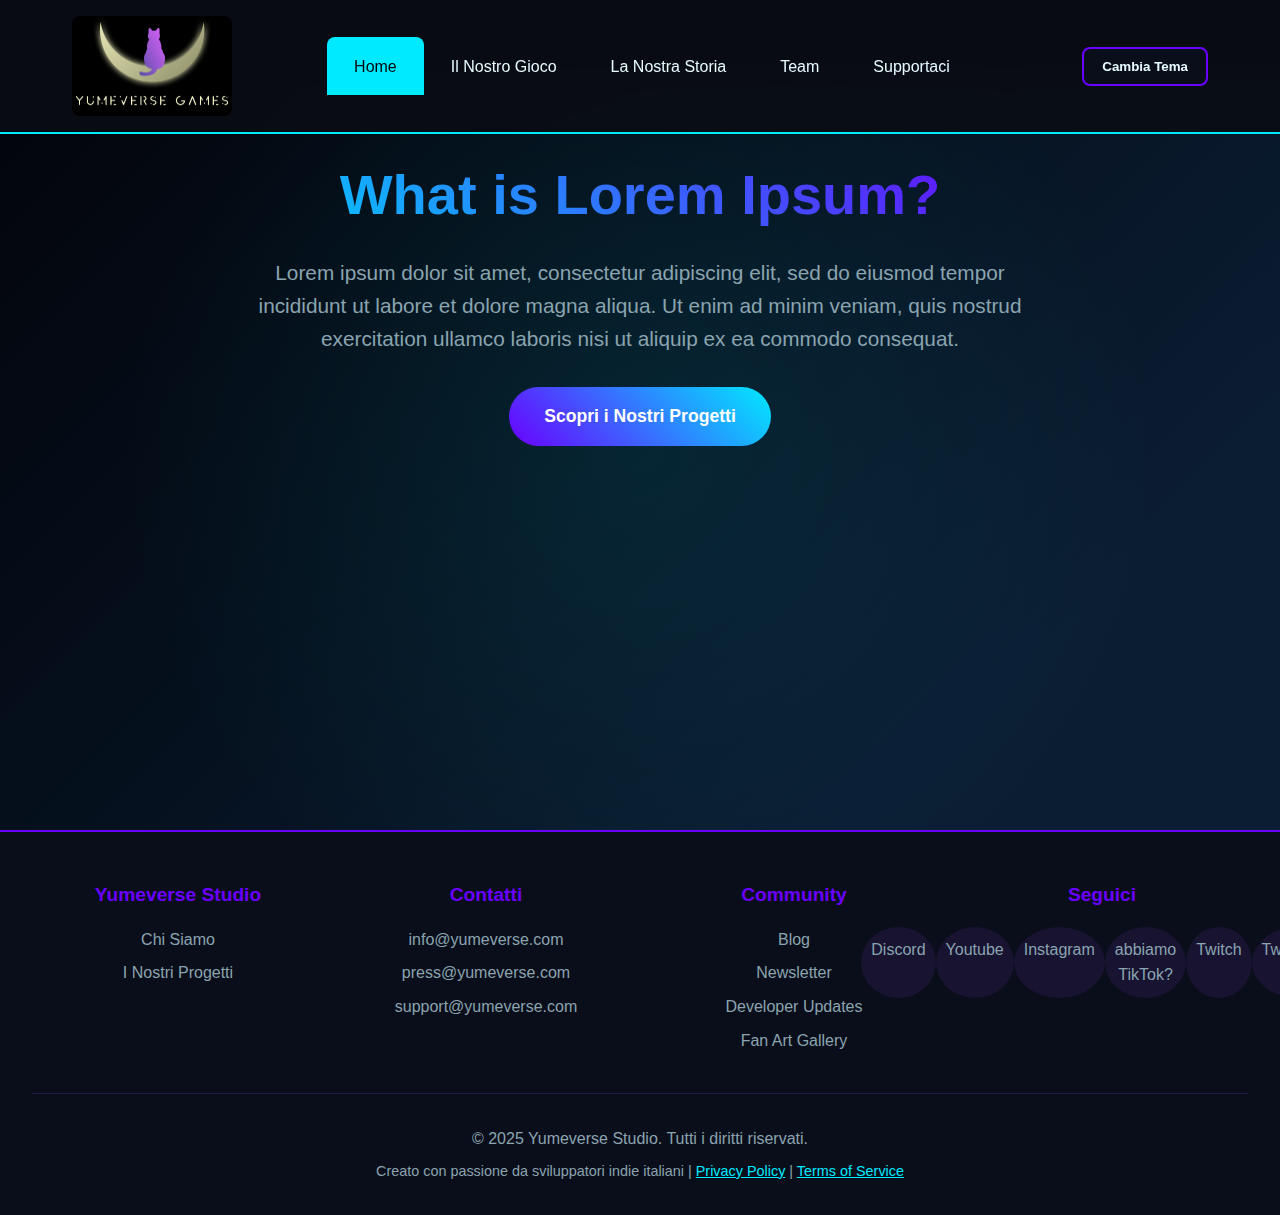
<file: index.html>
<!DOCTYPE html>
<html lang="it">
<style>
.theme-menu {
    position: relative;
    margin-left: 20px;
}

.theme-toggle {
    cursor: pointer;
    padding: 10px 18px;
    background: var(--light-bg);
    border: 2px solid var(--primary-purple);
    border-radius: 8px;
    color: var(--text-white);
    font-weight: bold;
    transition: 0.3s ease;
}

.theme-toggle:hover {
    background: var(--primary-purple);
    color: var(--dark-bg);
}

.theme-dropdown {
    list-style: none;
    position: absolute;
    top: 48px;
    right: 0;
    background: var(--light-bg);
    border: 2px solid var(--primary-purple);
    border-radius: 8px;
    padding: 8px 0;
    display: none;
    width: 180px;
    z-index: 9999;
}

.theme-dropdown.active {
    display: block;
}

.theme-dropdown li {
    padding: 10px 15px;
    cursor: pointer;
    color: var(--text-white);
    transition: 0.3s ease;
}

.theme-dropdown li:hover {
    background: var(--primary-purple);
    color: var(--dark-bg);
}
</style>
<head>
    <meta charset="UTF-8">
    <meta name="viewport" content="width=device-width, initial-scale=1.0">
    <title>Yumeverse - Indie Game Studio</title>
      <!-- Yume CSS -->
	<link id="theme-style" rel="stylesheet" href="Yume1.css">
</head>
<body>
    <div class="scroll-indicator"></div>
    
    <!-- Header -->
    <header>
        <nav>
            <div class="logo">
                <img src="Logo.bmp" alt="Yumeverse Logo" onerror="this.style.display='none'">
                <!--Yumeverse-->
            </div>
            <ul class="nav-links">
                <li><a href="#home" class="tab-link active" data-tab="home">Home</a></li>
                <li><a href="#game" class="tab-link" data-tab="game">Il Nostro Gioco</a></li>
                <li><a href="#story" class="tab-link" data-tab="story">La Nostra Storia</a></li>
                <li><a href="#team" class="tab-link" data-tab="team">Team</a></li>
                <li><a href="#support" class="tab-link" data-tab="support">Supportaci</a></li>
            </ul>
			  
			<div class="theme-menu">
				<button class="theme-toggle">Cambia Tema</button>
				<ul class="theme-dropdown">
					<li data-theme="yume">Old</li>
					<li data-theme="yume1">Neon Freddo</li>
					<li data-theme="yume2">Neon Caldo</li>
					<li data-theme="yume3">Distopico</li>
					<li data-theme="yume4">Futuristico</li>
				</ul>
			</div>
            <button class="mobile-menu-toggle" id="mobile-toggle">
                ☰
            </button>
        </nav>
        <div class="mobile-menu" id="mobile-menu">
            <ul>
                <li><a href="#home">Home</a></li>
                <li><a href="#game">Il Nostro Gioco</a></li>
                <li><a href="#story">La Nostra Storia</a></li>
                <li><a href="#team">Team</a></li>
                <li><a href="#support">Supportaci</a></li>
            </ul>
        </div>
    </header>

    <!-- Main Content -->
    <main class="main-content">
        <!-- Home Tab -->
        <div id="home" class="tab-content active">
            <section class="hero">
                <div class="hero-content">
                    <h1>What is Lorem Ipsum?</h1>
                    <p>Lorem ipsum dolor sit amet, consectetur adipiscing elit, sed do eiusmod tempor incididunt ut labore et dolore magna aliqua. Ut enim ad minim veniam, quis nostrud exercitation ullamco laboris nisi ut aliquip ex ea commodo consequat.</p>
                    <a href="#Game" class="cta-button tab-link" data-tab="game">Scopri i Nostri Progetti</a>
                </div>
            </section>
        </div>

        <!-- Game Tab -->
        <div id="game" class="tab-content">
            <section class="section">
                <h2>I nostri giochi</h2>
                <p>Lorem ipsum dolor sit amet, consectetur adipiscing elit, sed do eiusmod tempor incididunt ut labore et dolore magna aliqua. Ut enim ad minim veniam, quis nostrud exercitation ullamco laboris nisi ut aliquip ex ea commodo consequat.</p>
                
                <div class="game-card">
                    <h3>Progetto Yumeverse</h3>
                    <div class="status">In Sviluppo</div>
                    <p>Un'avventura Narrativa in un ambientazione Cyberpunk sviluppato insieme alla community di Twitch,Lorem ipsum dolor sit amet, consectetur adipiscing elit, sed do eiusmod tempor incididunt ut labore et dolore magna aliqua.   </p>
                    <br>
                    <p><strong>Genere:</strong>Narrativo / Horror</p>
                    <p><strong>Piattaforme:</strong> PC, Console?</p>
                    <p><strong>Rilascio Previsto:</strong> 202X</p>
                </div>

                <div class="newsletter">
                    <h3>Resta Aggiornato sul Progetto</h3>
                    <p>Iscriviti per ricevere aggiornamenti esclusivi sullo sviluppo di Progetto Dreams.</p>
                    
                    <form class="newsletter-form" name="newsletter" method="POST" data-netlify="true">
                        <input type="email" name="email" placeholder="La tua email" required>
                        <button type="submit">Iscriviti</button>
                    </form>
                </div>
            </section>
        </div>

        <!-- Story Tab -->
        <div id="story" class="tab-content">
            <section class="section">
                <h2>La Nostra Storia</h2>
                <p>Yumeverse nasce dalla passione condivisa per il mondo dei videogiochi e dalla volontà di creare esperienze uniche. Il nostro team di sviluppatori indie si dedica a ogni progetto con dedizione e creatività, puntando sempre alla qualità piuttosto che alla quantità.</p>
                
                <p>Crediamo fermamente che i migliori giochi nascano da team piccoli ma affiatati, dove ogni membro può esprimere la propria creatività e contribuire alla visione comune. Il nostro obiettivo è diventare un punto di riferimento nel panorama indie italiano e internazionale.</p>

                <div style="max-width: 800px; margin: 3rem auto; padding: 2rem; background: var(--light-bg); border-radius: 15px; border: 1px solid var(--primary-purple);">
                    <h3 style="color: var(--secondary-yellow); margin-bottom: 1rem;">La Nostra Missione</h3>
                    <p style="text-align: left; color: var(--text-gray);">Creare esperienze di gioco che non solo intrattengano, ma che lascino un segno duraturo nei giocatori. Ogni nostro titolo è pensato per esplorare temi profondi attraverso meccaniche innovative e storytelling coinvolgente.</p>
                </div>

                <div style="max-width: 800px; margin: 3rem auto; padding: 2rem; background: var(--light-bg); border-radius: 15px; border: 1px solid var(--primary-purple);">
                    <h3 style="color: var(--secondary-yellow); margin-bottom: 1rem;">I Nostri Valori</h3>
                    <ul style="text-align: left; color: var(--text-gray); list-style: none; padding-left: 0;">
                        <li style="margin-bottom: 0.8rem;"> <strong>Collaborazione:</strong> Ogni voce del team conta nella creazione</li>
                        <li style="margin-bottom: 0.8rem;"> <strong>Innovazione:</strong> Cerchiamo sempre nuove meccaniche e approcci narrativi</li>
                        <li style="margin-bottom: 0.8rem;"> <strong>Comunità:</strong> I giocatori sono al centro di tutto quello che facciamo,e possono interagire direttamente con noi grazie a twitch e discord</li>
                    </ul>
                </div>
            </section>
        </div>

        <!-- Team Tab -->
        <div id="team" class="tab-content">
            <section class="section">
                <h2>Il Nostro Team</h2>
                <p>Un gruppo di 15 appassionati sviluppatori uniti dalla stessa visione: creare giochi che lascino il segno.</p>
                
                <!-- Team Filters -->
                <div class="team-filters">
                    <button class="filter-btn active" data-filter="all">Tutti</button>
                    <button class="filter-btn" data-filter="artist">Artists</button>
                    <button class="filter-btn" data-filter="audio">Audio</button>
					<button class="filter-btn" data-filter="developer">Developers</button>
                    <button class="filter-btn" data-filter="designer">Game Designers</button>
                    <button class="filter-btn" data-filter="management">Management</button>
                </div>
                
                <div class="team-grid">
                    <!-- Artists -->
                    <div class="team-member" data-category="artist">
                        <div class="role-badge">Artist</div>
                        <h4>Art Director</h4>
                        <p>Direzione artistica e supervisione del team grafico</p>
                    </div>
                    <div class="team-member" data-category="artist">
                        <div class="role-badge">Artist</div>
                        <h4>2D Artist</h4>
                        <p>Creazione sprite, texture e asset 2D</p>
                    </div>
                    <div class="team-member" data-category="artist">
                        <div class="role-badge">Artist</div>
                        <h4>3D Artist</h4>
                        <p>Modellazione 3D e creazione asset tridimensionali</p>
                    </div>
                    <div class="team-member" data-category="artist">
                        <div class="role-badge">Artist</div>
                        <h4>Animator</h4>
                        <p>Animazioni personaggi e effetti visuali</p>
                    </div>
                    
                    <!-- Audio -->
                    <div class="team-member" data-category="audio">
                        <div class="role-badge">Audio</div>
                        <h4>Sound Designer</h4>
                        <p>Creazione effetti sonori e atmosfere audio</p>
                    </div>
                    <div class="team-member" data-category="audio">
                        <div class="role-badge">Audio</div>
                        <h4>Music Composer</h4>
                        <p>Composizione colonna sonora e musiche originali</p>
                    </div>
					<!-- Developers -->
                    <div class="team-member" data-category="developer">
                        <div class="role-badge">Developer</div>
                        <h4>Lead Programmer</h4>
                        <p>Architetto del codice e responsabile dello sviluppo tecnico principale</p>
                    </div>
                    <div class="team-member" data-category="developer">
                        <div class="role-badge">Developer</div>
                        <h4>Frontend Developer</h4>
                        <p>Sviluppo UI/UX e interfacce di gioco</p>
                    </div>
                    <div class="team-member" data-category="developer">
                        <div class="role-badge">Developer</div>
                        <h4>Backend Developer</h4>
                        <p>Sistemi server e architettura di rete</p>
                    </div>
                    <div class="team-member" data-category="developer">
                        <div class="role-badge">Developer</div>
                        <h4>Gameplay Programmer</h4>
                        <p>Implementazione meccaniche di gioco e logica</p>
                    </div>
                    
                    <!-- Game Designers -->
                    <div class="team-member" data-category="designer">
                        <div class="role-badge">Designer</div>
                        <h4>Creative Director</h4>
                        <p>Visione creativa generale e direzione artistica</p>
                    </div>
                    <div class="team-member" data-category="designer">
                        <div class="role-badge">Designer</div>
                        <h4>Game Designer</h4>
                        <p>Design delle meccaniche e bilanciamento del gameplay</p>
                    </div>
                    <div class="team-member" data-category="designer">
                        <div class="role-badge">Designer</div>
                        <h4>Level Designer</h4>
                        <p>Progettazione e costruzione dei livelli di gioco</p>
                    </div>
                    <div class="team-member" data-category="designer">
                        <div class="role-badge">Designer</div>
                        <h4>Narrative Designer</h4>
                        <p>Scrittura storia, dialoghi e narrativa del gioco</p>
                    </div>
                    
                    <!-- Management -->
                    <div class="team-member" data-category="management">
                        <div class="role-badge">Management</div>
                        <h4>Project Manager</h4>
                        <p>Coordinamento progetti e gestione timeline</p>
                    </div>
                </div>
            </section>
        </div>

        <!-- Support Tab -->
        <div id="support" class="tab-content">
            <section class="section">
                <div class="support">
                    <h3>Supporta il Nostro Progetto</h3>
                    <p>Il tuo supporto ci aiuta a continuare a sviluppare giochi di qualità. Ogni contributo, grande o piccolo, fa la differenza per la realizzazione dei nostri sogni.</p>
                    
                    <a href="#" class="tipeee-button" id="tipeee-link">Supporta su Tipeee</a>
                    <p style="margin-top: 1rem; font-size: 0.9rem; color: var(--text-gray);">
                        Link Tipeee da configurare nelle impostazioni
                    </p>
                </div>

                <div class="newsletter">
                    <h3>Newsletter di Supporto</h3>
                    <p>Iscriviti per ricevere aggiornamenti sui nostri progetti e contenuti esclusivi per i sostenitori.</p>
                    
                    <form class="newsletter-form" name="support-newsletter" method="POST" data-netlify="true">
                        <input type="email" name="email" placeholder="La tua email" required>
                        <button type="submit">Iscriviti</button>
                    </form>
                </div>
            </section>
        </div>
    </main>

    <!-- Footer -->
    <footer>
        <div class="footer-content">
            <div class="footer-section">
                <h4>Yumeverse Studio</h4>
                <ul>
                    <li><a href="#story">Chi Siamo</a></li>
                    <li><a href="#game">I Nostri Progetti</a></li>
                    <!-- <li><a href="#">Carriere</a></li> -->
                    <!-- <li><a href="#">Press Kit</a></li> -->
                </ul>
            </div>
            
            <div class="footer-section">
                <h4>Contatti</h4>
                <ul>
                    <li><a href="mailto:info@yumeverse.com">info@yumeverse.com</a></li>
                    <li><a href="mailto:press@yumeverse.com">press@yumeverse.com</a></li>
                    <li><a href="mailto:support@yumeverse.com">support@yumeverse.com</a></li>
                </ul>
            </div>
            
            <div class="footer-section">
                <h4>Community</h4>
                <ul>
                    <li><a href="#">Blog</a></li>
                    <li><a href="#">Newsletter</a></li>
                    <li><a href="#">Developer Updates</a></li>
                    <li><a href="#">Fan Art Gallery</a></li>
                </ul>
            </div>
            
            <div class="footer-section">
                <h4>Seguici</h4>
                <div class="social-links">
                    <a href="#" title="Discord">Discord</a>
                    <a href="#" title="YouTube">Youtube</a>
                    <a href="#" title="Instagram">Instagram</a>
                    <a href="#" title="TikTok">abbiamo TikTok?</a>
                    <a href="#" title="Twitch">Twitch</a>
					<a href="#" title="Twitter">Twitter/X?</a>
                </div>
            </div>
        </div>
        
        <div class="footer-bottom">
            <p>&copy; 2025 Yumeverse Studio. Tutti i diritti riservati.</p>
            <p style="margin-top: 0.5rem; font-size: 0.9rem;">
                Creato con passione da sviluppatori indie italiani | 
                <a href="#" style="color: var(--secondary-yellow);">Privacy Policy</a> | 
                <a href="#" style="color: var(--secondary-yellow);">Terms of Service</a>
            </p>
        </div>
    </footer>
 <script src="Yume.js"></script>
</body>
</html>
</file>
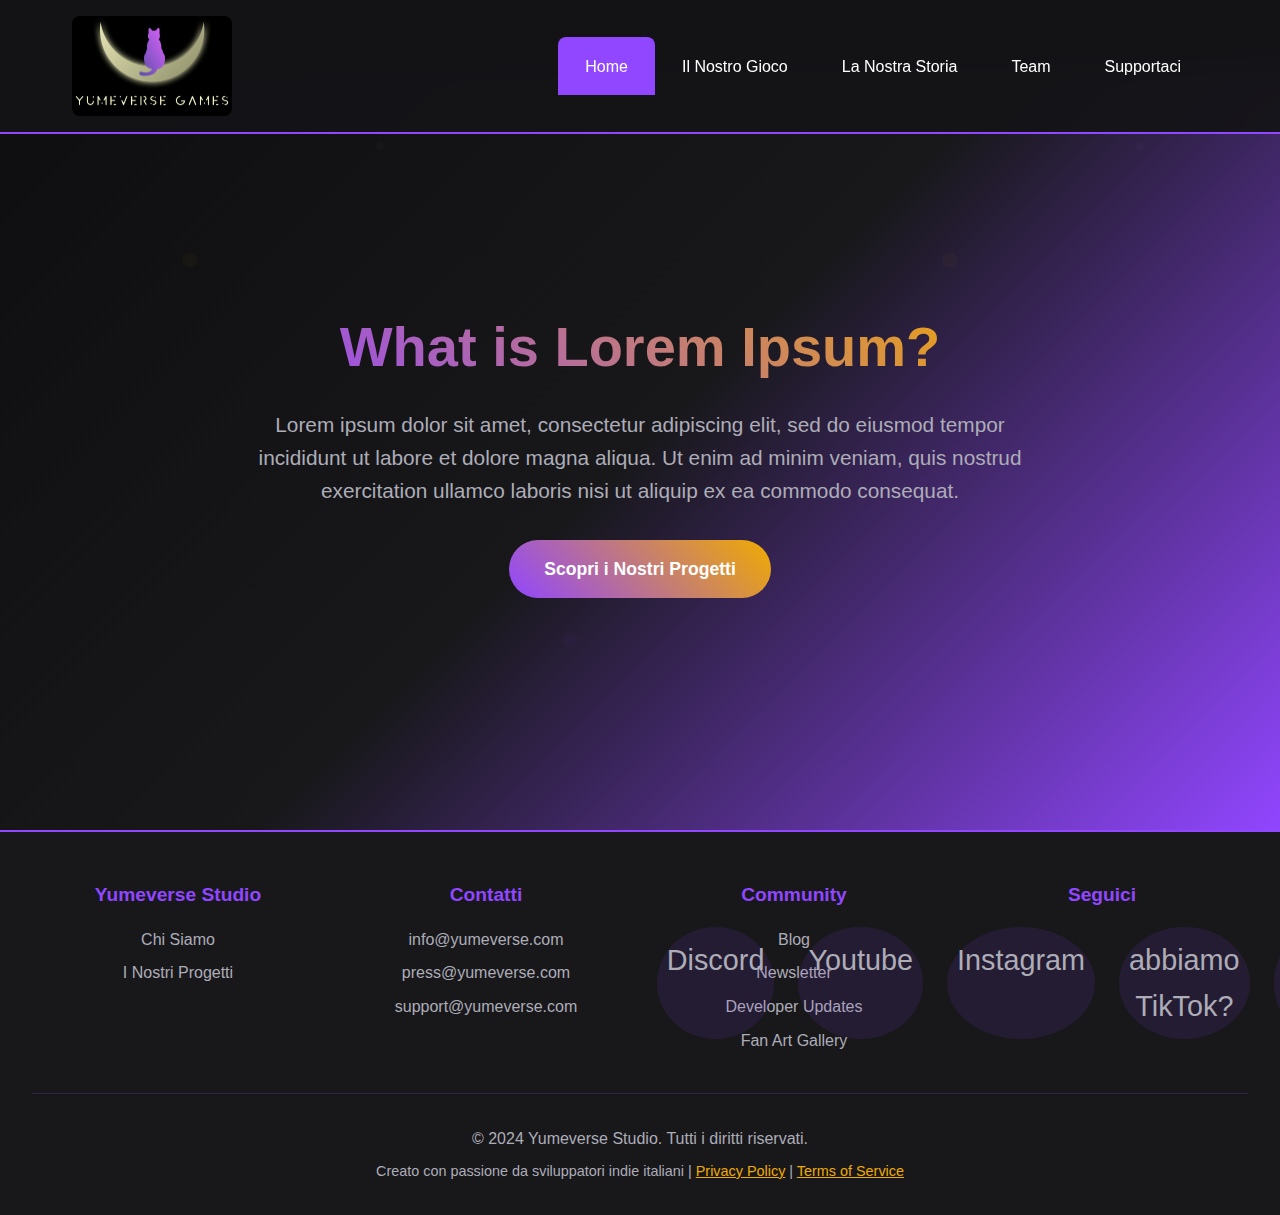
<file: yumeverse_website.html>
<!DOCTYPE html>
<html lang="it">
<head>
    <meta charset="UTF-8">
    <meta name="viewport" content="width=device-width, initial-scale=1.0">
    <title>Yumeverse - Indie Game Studio</title>
    <style>
        * {
            margin: 0;
            padding: 0;
            box-sizing: border-box;
        }

        :root {
            --primary-purple: #9146FF;
            --secondary-yellow: #F0AB00;
            --dark-bg: #0E0E10;
            --light-bg: #18181B;
            --text-white: #FFFFFF;
            --text-gray: #ADADB8;
        }

        body {
            font-family: 'Arial', sans-serif;
            background-color: var(--dark-bg);
            color: var(--text-white);
            line-height: 1.6;
            min-height: 100vh;
            display: flex;
            flex-direction: column;
        }

        /* Header */
        header {
            background: rgba(20, 20, 23, 0.95);
            backdrop-filter: blur(10px);
            position: fixed;
            top: 0;
            width: 100%;
            z-index: 1000;
            padding: 1rem 0;
            border-bottom: 2px solid var(--primary-purple);
        }

        nav {
            max-width: 1200px;
            margin: 0 auto;
            display: flex;
            justify-content: space-between;
            align-items: center;
            padding: 0 2rem;
        }

        .logo {
            display: flex;
            align-items: center;
            font-size: 1.8rem;
            font-weight: bold;
            color: var(--primary-purple);
        }

        .logo img {
            /*width: 40px;*/
            height: 100px;
            margin-right: 10px;
            border-radius: 8px;
        }

        /* Desktop Navigation - Tab Style */
        .nav-links {
            display: flex;
            list-style: none;
            gap: 0;
        }

        .nav-links li {
            position: relative;
        }

        .nav-links a {
            color: var(--text-white);
            text-decoration: none;
            padding: 15px 25px;
            display: block;
            font-weight: 500;
            border-radius: 8px 8px 0 0;
            transition: all 0.3s ease;
            border: 2px solid transparent;
            border-bottom: none;
        }

        .nav-links a:hover {
            background: var(--light-bg);
            color: var(--secondary-yellow);
            border-color: var(--primary-purple);
        }

        .nav-links a.active {
            background: var(--primary-purple);
            color: white;
            border-color: var(--primary-purple);
        }

        /* Mobile Menu */
        .mobile-menu-toggle {
            display: none;
            background: none;
            border: none;
            color: var(--text-white);
            font-size: 1.5rem;
            cursor: pointer;
            padding: 5px;
        }

        .mobile-menu {
            display: none;
            position: fixed;
            top: 70px;
            left: 0;
            right: 0;
            background: rgba(20, 20, 23, 0.98);
            backdrop-filter: blur(10px);
            border-bottom: 2px solid var(--primary-purple);
            z-index: 999;
        }

        .mobile-menu.active {
            display: block;
        }

        .mobile-menu ul {
            list-style: none;
            padding: 1rem 0;
        }

        .mobile-menu ul li {
            text-align: center;
            padding: 1rem 0;
            border-bottom: 1px solid rgba(145, 70, 255, 0.2);
        }

        .mobile-menu ul li:last-child {
            border-bottom: none;
        }

        .mobile-menu ul li a {
            color: var(--text-white);
            text-decoration: none;
            font-size: 1.1rem;
            font-weight: 500;
        }

        /* Main Content Area */
        .main-content {
            flex: 1;
            margin-top: 70px;
            padding-bottom: 0;
        }

        .tab-content {
			display: none;
			opacity: 0;
			transition: opacity 0.3s ease;
			min-height: calc(100vh - 140px);
			padding: 0;
		}

		.tab-content.active {
			display: block;
			opacity: 1;
		}


        /* Hero Section */
        .hero {
            background: linear-gradient(135deg, var(--dark-bg) 0%, var(--light-bg) 50%, var(--primary-purple) 100%);
            padding: 80px 2rem;
            text-align: center;
            position: relative;
            overflow: hidden;
            min-height: calc(100vh - 140px);
            display: flex;
            align-items: center;
            justify-content: center;
        }

        .hero::before {
            content: '';
            position: absolute;
            top: 0;
            left: 0;
            right: 0;
            bottom: 0;
            background: url('data:image/svg+xml,<svg xmlns="http://www.w3.org/2000/svg" viewBox="0 0 100 100"><defs><pattern id="grain" width="100" height="100" patternUnits="userSpaceOnUse"><circle cx="25" cy="25" r="1" fill="%23F0AB00" opacity="0.1"/><circle cx="75" cy="75" r="1" fill="%239146FF" opacity="0.1"/><circle cx="50" cy="10" r="0.5" fill="%23FFFFFF" opacity="0.05"/></pattern></defs><rect width="100" height="100" fill="url(%23grain)"/></svg>');
            opacity: 0.3;
        }

        .hero-content {
            max-width: 800px;
            margin: 0 auto;
            position: relative;
            z-index: 2;
        }

        .hero h1 {
            font-size: 3.5rem;
            margin-bottom: 1rem;
            background: linear-gradient(45deg, var(--primary-purple), var(--secondary-yellow));
            -webkit-background-clip: text;
            -webkit-text-fill-color: transparent;
            background-clip: text;
        }

        .hero p {
            font-size: 1.3rem;
            margin-bottom: 2rem;
            color: var(--text-gray);
        }

        .cta-button {
            display: inline-block;
            background: linear-gradient(45deg, var(--primary-purple), var(--secondary-yellow));
            color: white;
            padding: 15px 35px;
            text-decoration: none;
            border-radius: 50px;
            font-weight: bold;
            font-size: 1.1rem;
            transition: transform 0.3s ease, box-shadow 0.3s ease;
            border: none;
            cursor: pointer;
        }

        .cta-button:hover {
            transform: translateY(-3px);
            box-shadow: 0 10px 30px rgba(145, 70, 255, 0.4);
        }

        /* Sections */
        .section {
            padding: 80px 2rem;
            max-width: 1200px;
            margin: 0 auto;
            min-height: calc(100vh - 140px);
        }

        .section h2 {
            font-size: 2.5rem;
            margin-bottom: 2rem;
            text-align: center;
            color: var(--primary-purple);
        }

        .section p {
            font-size: 1.1rem;
            color: var(--text-gray);
            text-align: center;
            max-width: 800px;
            margin: 0 auto 3rem;
        }

        /* Game Section */
        .game-card {
            background: var(--light-bg);
            border-radius: 15px;
            padding: 2rem;
            text-align: center;
            border: 2px solid var(--primary-purple);
            transition: transform 0.3s ease, box-shadow 0.3s ease;
            max-width: 600px;
            margin: 0 auto;
        }

        .game-card:hover {
            transform: translateY(-5px);
            box-shadow: 0 15px 40px rgba(240, 171, 0, 0.2);
        }

        .game-card h3 {
            color: var(--secondary-yellow);
            font-size: 1.8rem;
            margin-bottom: 1rem;
        }

        .game-card .status {
            background: var(--primary-purple);
            color: white;
            padding: 5px 15px;
            border-radius: 20px;
            font-size: 0.9rem;
            display: inline-block;
            margin-bottom: 1rem;
        }

        /* Team Filters */
        .team-filters {
            display: flex;
            justify-content: center;
            gap: 1rem;
            margin-bottom: 3rem;
            flex-wrap: wrap;
        }

        .filter-btn {
            background: var(--light-bg);
            color: var(--text-white);
            border: 2px solid var(--primary-purple);
            padding: 10px 20px;
            border-radius: 25px;
            cursor: pointer;
            transition: all 0.3s ease;
            font-weight: 500;
        }

        .filter-btn:hover, .filter-btn.active {
            background: var(--primary-purple);
            color: white;
            transform: translateY(-2px);
            box-shadow: 0 5px 15px rgba(145, 70, 255, 0.3);
        }

        .team-grid {
            display: grid;
            grid-template-columns: repeat(auto-fit, minmax(280px, 1fr));
            gap: 2rem;
            margin-top: 3rem;
        }

        .team-member {
            background: var(--light-bg);
            padding: 2rem;
            border-radius: 15px;
            text-align: center;
            border: 1px solid var(--primary-purple);
            transition: all 0.3s ease;
            opacity: 1;
            transform: scale(1);
        }

        .team-member.hidden {
            display: none;
        }

        .team-member .role-badge {
            background: var(--secondary-yellow);
            color: var(--dark-bg);
            padding: 5px 12px;
            border-radius: 15px;
            font-size: 0.8rem;
            font-weight: bold;
            display: inline-block;
            margin-bottom: 1rem;
        }

        .team-member h4 {
            color: var(--secondary-yellow);
            margin-bottom: 0.5rem;
        }

        /* Newsletter Section */
        .newsletter {
            background: linear-gradient(135deg, var(--primary-purple), var(--secondary-yellow));
            margin: 4rem auto;
            border-radius: 20px;
            padding: 3rem 2rem;
            text-align: center;
            max-width: 800px;
        }

        .newsletter h3 {
            font-size: 2rem;
            margin-bottom: 1rem;
            color: white;
        }

        .newsletter-form {
            display: flex;
            gap: 1rem;
            max-width: 500px;
            margin: 2rem auto 0;
            flex-wrap: wrap;
            justify-content: center;
        }

        .newsletter-form input {
            flex: 1;
            min-width: 250px;
            padding: 15px;
            border: none;
            border-radius: 25px;
            font-size: 1rem;
            outline: none;
        }

        .newsletter-form button {
            background: var(--dark-bg);
            color: white;
            border: none;
            padding: 15px 30px;
            border-radius: 25px;
            cursor: pointer;
            font-weight: bold;
            transition: background 0.3s ease;
        }

        .newsletter-form button:hover {
            background: var(--light-bg);
        }

        /* Support Section */
        .support {
            background: var(--light-bg);
            border-radius: 20px;
            padding: 3rem 2rem;
            text-align: center;
            margin: 2rem auto;
            max-width: 800px;
        }

        .support h3 {
            color: var(--secondary-yellow);
            font-size: 2rem;
            margin-bottom: 1rem;
        }

        .tipeee-button {
            background: #00D8FF;
            color: white;
            padding: 15px 35px;
            text-decoration: none;
            border-radius: 50px;
            font-weight: bold;
            display: inline-block;
            margin-top: 1rem;
            transition: transform 0.3s ease;
        }

        .tipeee-button:hover {
            transform: scale(1.05);
        }

        /* Footer */
        footer {
            background: var(--light-bg);
            padding: 3rem 2rem 2rem;
            border-top: 2px solid var(--primary-purple);
            margin-top: auto;
        }

        .footer-content {
            max-width: 1200px;
            margin: 0 auto;
            display: grid;
            grid-template-columns: repeat(auto-fit, minmax(250px, 1fr));
            gap: 2rem;
            text-align: center;
        }

        .footer-section h4 {
            color: var(--primary-purple);
            margin-bottom: 1rem;
            font-size: 1.2rem;
        }
		
        .footer-section ul {
            list-style: none;
        }

        .footer-section ul li {
            margin-bottom: 0.5rem;
        }

        .footer-section ul li a {
            color: var(--text-gray);
            text-decoration: none;
            transition: color 0.3s ease;
        }

        .footer-section ul li a:hover {
            color: var(--secondary-yellow);
        }

        .social-links {
            display: flex;
            justify-content: center;
            gap: 1.5rem;
            margin-top: 1rem;
        }

        .social-links a {
            color: var(--text-gray);
            font-size: 1.8rem;
            transition: all 0.3s ease;
            text-decoration: none;
            padding: 10px;
            border-radius: 50%;
            background: rgba(145, 70, 255, 0.1);
        }

        .social-links a:hover {
            color: var(--secondary-yellow);
            background: rgba(240, 171, 0, 0.2);
            transform: translateY(-3px);
        }

        .footer-bottom {
            text-align: center;
            margin-top: 2rem;
            padding-top: 2rem;
            border-top: 1px solid rgba(145, 70, 255, 0.2);
            color: var(--text-gray);
        }

        /* Mobile Styles */
        @media (max-width: 768px) {
            /* Mobile: Keep scroll behavior */
            .main-content {
                margin-top: 70px;
            }

            .nav-links {
                display: none;
            }

            .mobile-menu-toggle {
                display: block;
            }

            .tab-content {
                display: block !important;
                min-height: auto;
            }

            .hero {
                padding: 60px 1rem;
                min-height: 60vh;
            }

            .hero h1 {
                font-size: 2.5rem;
            }

            .hero p {
                font-size: 1.1rem;
            }

            .section {
                padding: 60px 1rem;
                min-height: auto;
            }

            .section h2 {
                font-size: 2rem;
            }

            .newsletter-form {
                flex-direction: column;
                align-items: center;
            }

            .newsletter-form input {
                min-width: auto;
                width: 100%;
                max-width: 300px;
            }

            .team-filters {
                gap: 0.5rem;
            }

            .filter-btn {
                padding: 8px 16px;
                font-size: 0.9rem;
            }

            .team-grid {
                grid-template-columns: 1fr;
                gap: 1.5rem;
            }

            .game-card {
                padding: 1.5rem;
            }

            .newsletter, .support {
                padding: 2rem 1rem;
            }

            .footer-content {
                grid-template-columns: 1fr;
                text-align: center;
            }

            .social-links {
                gap: 1rem;
            }

            .social-links a {
                font-size: 1.5rem;
            }
        }

        @media (max-width: 480px) {
            .hero h1 {
                font-size: 2rem;
            }

            .cta-button {
                padding: 12px 25px;
                font-size: 1rem;
            }

            .team-filters {
                flex-direction: column;
                align-items: center;
            }

            .filter-btn {
                width: 200px;
            }
        }

        /* Desktop-only: Hide scroll behavior, show tabs */
        @media (min-width: 769px) {
            .scroll-indicator {
                display: none;
            }
        }

        /* Scroll effects for mobile */
        .scroll-indicator {
            position: fixed;
            top: 0;
            left: 0;
            width: 100%;
            height: 3px;
            background: linear-gradient(90deg, var(--primary-purple), var(--secondary-yellow));
            transform-origin: left;
            transform: scaleX(0);
            z-index: 9999;
        }

        /* Animations */
        @keyframes fadeInUp {
            from {
                opacity: 0;
                transform: translateY(30px);
            }
            to {
                opacity: 1;
                transform: translateY(0);
            }
        } 


    </style>
</head>
<body>
    <div class="scroll-indicator"></div>
    
    <!-- Header -->
    <header>
        <nav>
            <div class="logo">
                <img src="Logo.bmp" alt="Yumeverse Logo" onerror="this.style.display='none'">
                <!--Yumeverse-->
            </div>
            <ul class="nav-links">
                <li><a href="#home" class="tab-link active" data-tab="home">Home</a></li>
                <li><a href="#game" class="tab-link" data-tab="game">Il Nostro Gioco</a></li>
                <li><a href="#story" class="tab-link" data-tab="story">La Nostra Storia</a></li>
                <li><a href="#team" class="tab-link" data-tab="team">Team</a></li>
                <li><a href="#support" class="tab-link" data-tab="support">Supportaci</a></li>
            </ul>
            <button class="mobile-menu-toggle" id="mobile-toggle">
                ☰
            </button>
        </nav>
        <div class="mobile-menu" id="mobile-menu">
            <ul>
                <li><a href="#home">Home</a></li>
                <li><a href="#game">Il Nostro Gioco</a></li>
                <li><a href="#story">La Nostra Storia</a></li>
                <li><a href="#team">Team</a></li>
                <li><a href="#support">Supportaci</a></li>
            </ul>
        </div>
    </header>

    <!-- Main Content -->
    <main class="main-content">
        <!-- Home Tab -->
        <div id="home" class="tab-content active">
            <section class="hero">
                <div class="hero-content">
                    <h1>What is Lorem Ipsum?</h1>
                    <p>Lorem ipsum dolor sit amet, consectetur adipiscing elit, sed do eiusmod tempor incididunt ut labore et dolore magna aliqua. Ut enim ad minim veniam, quis nostrud exercitation ullamco laboris nisi ut aliquip ex ea commodo consequat.</p>
                    <a href="#Game" class="cta-button tab-link" data-tab="game">Scopri i Nostri Progetti</a>
                </div>
            </section>
        </div>

        <!-- Game Tab -->
        <div id="game" class="tab-content">
            <section class="section">
                <h2>I nostri giochi</h2>
                <p>Lorem ipsum dolor sit amet, consectetur adipiscing elit, sed do eiusmod tempor incididunt ut labore et dolore magna aliqua. Ut enim ad minim veniam, quis nostrud exercitation ullamco laboris nisi ut aliquip ex ea commodo consequat.</p>
                
                <div class="game-card">
                    <h3>Progetto Yumeverse</h3>
                    <div class="status">In Sviluppo</div>
                    <p>Un'avventura Narrativa in un ambientazione Cyberpunk sviluppato insieme alla community di Twitch,Lorem ipsum dolor sit amet, consectetur adipiscing elit, sed do eiusmod tempor incididunt ut labore et dolore magna aliqua.   </p>
                    <br>
                    <p><strong>Genere:</strong>Narrativo / Horror</p>
                    <p><strong>Piattaforme:</strong> PC, Console?</p>
                    <p><strong>Rilascio Previsto:</strong> 202X</p>
                </div>

                <div class="newsletter">
                    <h3>Resta Aggiornato sul Progetto</h3>
                    <p>Iscriviti per ricevere aggiornamenti esclusivi sullo sviluppo di Progetto Dreams.</p>
                    
                    <form class="newsletter-form" name="newsletter" method="POST" data-netlify="true">
                        <input type="email" name="email" placeholder="La tua email" required>
                        <button type="submit">Iscriviti</button>
                    </form>
                </div>
            </section>
        </div>

        <!-- Story Tab -->
        <div id="story" class="tab-content">
            <section class="section">
                <h2>La Nostra Storia</h2>
                <p>Yumeverse nasce dalla passione condivisa per il mondo dei videogiochi e dalla volontà di creare esperienze uniche. Il nostro team di sviluppatori indie si dedica a ogni progetto con dedizione e creatività, puntando sempre alla qualità piuttosto che alla quantità.</p>
                
                <p>Crediamo fermamente che i migliori giochi nascano da team piccoli ma affiatati, dove ogni membro può esprimere la propria creatività e contribuire alla visione comune. Il nostro obiettivo è diventare un punto di riferimento nel panorama indie italiano e internazionale.</p>

                <div style="max-width: 800px; margin: 3rem auto; padding: 2rem; background: var(--light-bg); border-radius: 15px; border: 1px solid var(--primary-purple);">
                    <h3 style="color: var(--secondary-yellow); margin-bottom: 1rem;">La Nostra Missione</h3>
                    <p style="text-align: left; color: var(--text-gray);">Creare esperienze di gioco che non solo intrattengano, ma che lascino un segno duraturo nei giocatori. Ogni nostro titolo è pensato per esplorare temi profondi attraverso meccaniche innovative e storytelling coinvolgente.</p>
                </div>

                <div style="max-width: 800px; margin: 3rem auto; padding: 2rem; background: var(--light-bg); border-radius: 15px; border: 1px solid var(--primary-purple);">
                    <h3 style="color: var(--secondary-yellow); margin-bottom: 1rem;">I Nostri Valori</h3>
                    <ul style="text-align: left; color: var(--text-gray); list-style: none; padding-left: 0;">
                        <li style="margin-bottom: 0.8rem;"> <strong>Collaborazione:</strong> Ogni voce del team conta nella creazione</li>
                        <li style="margin-bottom: 0.8rem;"> <strong>Innovazione:</strong> Cerchiamo sempre nuove meccaniche e approcci narrativi</li>
                        <li style="margin-bottom: 0.8rem;"> <strong>Comunità:</strong> I giocatori sono al centro di tutto quello che facciamo,e possono interagire direttamente con noi grazie a twitch e discord</li>
                    </ul>
                </div>
            </section>
        </div>

        <!-- Team Tab -->
        <div id="team" class="tab-content">
            <section class="section">
                <h2>Il Nostro Team</h2>
                <p>Un gruppo di 15 appassionati sviluppatori uniti dalla stessa visione: creare giochi che lascino il segno.</p>
                
                <!-- Team Filters -->
                <div class="team-filters">
                    <button class="filter-btn active" data-filter="all">Tutti</button>
                    <button class="filter-btn" data-filter="artist">Artists</button>
                    <button class="filter-btn" data-filter="audio">Audio</button>
					<button class="filter-btn" data-filter="developer">Developers</button>
                    <button class="filter-btn" data-filter="designer">Game Designers</button>
                    <button class="filter-btn" data-filter="management">Management</button>
                </div>
                
                <div class="team-grid">
                    <!-- Artists -->
                    <div class="team-member" data-category="artist">
                        <div class="role-badge">Artist</div>
                        <h4>Art Director</h4>
                        <p>Direzione artistica e supervisione del team grafico</p>
                    </div>
                    <div class="team-member" data-category="artist">
                        <div class="role-badge">Artist</div>
                        <h4>2D Artist</h4>
                        <p>Creazione sprite, texture e asset 2D</p>
                    </div>
                    <div class="team-member" data-category="artist">
                        <div class="role-badge">Artist</div>
                        <h4>3D Artist</h4>
                        <p>Modellazione 3D e creazione asset tridimensionali</p>
                    </div>
                    <div class="team-member" data-category="artist">
                        <div class="role-badge">Artist</div>
                        <h4>Animator</h4>
                        <p>Animazioni personaggi e effetti visuali</p>
                    </div>
                    
                    <!-- Audio -->
                    <div class="team-member" data-category="audio">
                        <div class="role-badge">Audio</div>
                        <h4>Sound Designer</h4>
                        <p>Creazione effetti sonori e atmosfere audio</p>
                    </div>
                    <div class="team-member" data-category="audio">
                        <div class="role-badge">Audio</div>
                        <h4>Music Composer</h4>
                        <p>Composizione colonna sonora e musiche originali</p>
                    </div>
					<!-- Developers -->
                    <div class="team-member" data-category="developer">
                        <div class="role-badge">Developer</div>
                        <h4>Lead Programmer</h4>
                        <p>Architetto del codice e responsabile dello sviluppo tecnico principale</p>
                    </div>
                    <div class="team-member" data-category="developer">
                        <div class="role-badge">Developer</div>
                        <h4>Frontend Developer</h4>
                        <p>Sviluppo UI/UX e interfacce di gioco</p>
                    </div>
                    <div class="team-member" data-category="developer">
                        <div class="role-badge">Developer</div>
                        <h4>Backend Developer</h4>
                        <p>Sistemi server e architettura di rete</p>
                    </div>
                    <div class="team-member" data-category="developer">
                        <div class="role-badge">Developer</div>
                        <h4>Gameplay Programmer</h4>
                        <p>Implementazione meccaniche di gioco e logica</p>
                    </div>
                    
                    <!-- Game Designers -->
                    <div class="team-member" data-category="designer">
                        <div class="role-badge">Designer</div>
                        <h4>Creative Director</h4>
                        <p>Visione creativa generale e direzione artistica</p>
                    </div>
                    <div class="team-member" data-category="designer">
                        <div class="role-badge">Designer</div>
                        <h4>Game Designer</h4>
                        <p>Design delle meccaniche e bilanciamento del gameplay</p>
                    </div>
                    <div class="team-member" data-category="designer">
                        <div class="role-badge">Designer</div>
                        <h4>Level Designer</h4>
                        <p>Progettazione e costruzione dei livelli di gioco</p>
                    </div>
                    <div class="team-member" data-category="designer">
                        <div class="role-badge">Designer</div>
                        <h4>Narrative Designer</h4>
                        <p>Scrittura storia, dialoghi e narrativa del gioco</p>
                    </div>
                    
                    <!-- Management -->
                    <div class="team-member" data-category="management">
                        <div class="role-badge">Management</div>
                        <h4>Project Manager</h4>
                        <p>Coordinamento progetti e gestione timeline</p>
                    </div>
                </div>
            </section>
        </div>

        <!-- Support Tab -->
        <div id="support" class="tab-content">
            <section class="section">
                <div class="support">
                    <h3>Supporta il Nostro Progetto</h3>
                    <p>Il tuo supporto ci aiuta a continuare a sviluppare giochi di qualità. Ogni contributo, grande o piccolo, fa la differenza per la realizzazione dei nostri sogni.</p>
                    
                    <a href="#" class="tipeee-button" id="tipeee-link">Supporta su Tipeee</a>
                    <p style="margin-top: 1rem; font-size: 0.9rem; color: var(--text-gray);">
                        Link Tipeee da configurare nelle impostazioni
                    </p>
                </div>

                <div class="newsletter">
                    <h3>Newsletter di Supporto</h3>
                    <p>Iscriviti per ricevere aggiornamenti sui nostri progetti e contenuti esclusivi per i sostenitori.</p>
                    
                    <form class="newsletter-form" name="support-newsletter" method="POST" data-netlify="true">
                        <input type="email" name="email" placeholder="La tua email" required>
                        <button type="submit">Iscriviti</button>
                    </form>
                </div>
            </section>
        </div>
    </main>

    <!-- Footer -->
    <footer>
        <div class="footer-content">
            <div class="footer-section">
                <h4>Yumeverse Studio</h4>
                <ul>
                    <li><a href="#story">Chi Siamo</a></li>
                    <li><a href="#game">I Nostri Progetti</a></li>
                    <!-- <li><a href="#">Carriere</a></li> -->
                    <!-- <li><a href="#">Press Kit</a></li> -->
                </ul>
            </div>
            
            <div class="footer-section">
                <h4>Contatti</h4>
                <ul>
                    <li><a href="mailto:info@yumeverse.com">info@yumeverse.com</a></li>
                    <li><a href="mailto:press@yumeverse.com">press@yumeverse.com</a></li>
                    <li><a href="mailto:support@yumeverse.com">support@yumeverse.com</a></li>
                </ul>
            </div>
            
            <div class="footer-section">
                <h4>Community</h4>
                <ul>
                    <li><a href="#">Blog</a></li>
                    <li><a href="#">Newsletter</a></li>
                    <li><a href="#">Developer Updates</a></li>
                    <li><a href="#">Fan Art Gallery</a></li>
                </ul>
            </div>
            
            <div class="footer-section">
                <h4>Seguici</h4>
                <div class="social-links">
                    <a href="#" title="Discord">Discord</a>
                    <a href="#" title="YouTube">Youtube</a>
                    <a href="#" title="Instagram">Instagram</a>
                    <a href="#" title="TikTok">abbiamo TikTok?</a>
                    <a href="#" title="Twitch">Twitch</a>
					<a href="#" title="Twitter">Twitter/X?</a>
                </div>
            </div>
        </div>
        
        <div class="footer-bottom">
            <p>&copy; 2024 Yumeverse Studio. Tutti i diritti riservati.</p>
            <p style="margin-top: 0.5rem; font-size: 0.9rem;">
                Creato con passione da sviluppatori indie italiani | 
                <a href="#" style="color: var(--secondary-yellow);">Privacy Policy</a> | 
                <a href="#" style="color: var(--secondary-yellow);">Terms of Service</a>
            </p>
        </div>
    </footer>

    <script>
        // Tab functionality for desktop
        function initTabSystem() {
			const tabLinks = document.querySelectorAll('.tab-link');
			const tabContents = document.querySelectorAll('.tab-content');

			function showTab(targetTab) {
				tabContents.forEach(content => content.classList.remove('active'));
				tabLinks.forEach(link => link.classList.remove('active'));

				const targetContent = document.getElementById(targetTab);
				if (targetContent) {
					targetContent.classList.add('active');
				}

				document.querySelectorAll(`[data-tab="${targetTab}"]`).forEach(link => {
					link.classList.add('active');
				});
			}


			tabLinks.forEach(link => {
				link.addEventListener('click', (e) => {
					e.preventDefault();
					const targetTab = link.getAttribute('data-tab');
					showTab(targetTab);
				});
			});
		}
		
        // Mobile menu toggle
        function initMobileMenu() {
            const mobileToggle = document.getElementById('mobile-toggle');
            const mobileMenu = document.getElementById('mobile-menu');

            mobileToggle.addEventListener('click', () => {
                mobileMenu.classList.toggle('active');
                mobileToggle.textContent = mobileMenu.classList.contains('active') ? '✕' : '☰';
            });

            // Close mobile menu when clicking on a link (mobile scroll behavior)
            document.querySelectorAll('.mobile-menu a').forEach(link => {
                link.addEventListener('click', () => {
                    mobileMenu.classList.remove('active');
                    mobileToggle.textContent = '☰';
                    
                    // On mobile, scroll to section instead of tab switching
                    const href = link.getAttribute('href');
                    if (href.startsWith('#')) {
                        const target = document.querySelector(href);
                        if (target) {
                            target.scrollIntoView({
                                behavior: 'smooth',
                                block: 'start'
                            });
                        }
                    }
                });
            });

            // Close mobile menu when clicking outside
            document.addEventListener('click', (e) => {
                if (!mobileToggle.contains(e.target) && !mobileMenu.contains(e.target)) {
                    mobileMenu.classList.remove('active');
                    mobileToggle.textContent = '☰';
                }
            });
        }

        // Team filter functionality
        function initTeamFilters() {
            const filterButtons = document.querySelectorAll('.filter-btn');
            const teamMembers = document.querySelectorAll('.team-member');

            filterButtons.forEach(button => {
                button.addEventListener('click', () => {
                    // Remove active class from all buttons
                    filterButtons.forEach(btn => btn.classList.remove('active'));
                    // Add active class to clicked button
                    button.classList.add('active');

                    const filterValue = button.getAttribute('data-filter');

                    teamMembers.forEach(member => {
                        if (filterValue === 'all') {
                            member.classList.remove('hidden');
                            setTimeout(() => {
                                member.style.opacity = '1';
                                member.style.transform = 'scale(1)';
                            }, 100);
                        } else if (member.getAttribute('data-category') === filterValue) {
                            member.classList.remove('hidden');
                            setTimeout(() => {
                                member.style.opacity = '1';
                                member.style.transform = 'scale(1)';
                            }, 100);
                        } else {
                            member.style.opacity = '0';
                            member.style.transform = 'scale(0.8)';
                            setTimeout(() => {
                                member.classList.add('hidden');
                            }, 300);
                        }
                    });
                });
            });
        }

        // Newsletter form handling
        function initNewsletterForms() {
            document.querySelectorAll('form[name="newsletter"], form[name="support-newsletter"]').forEach(form => {
                form.addEventListener('submit', function(e) {
                    const email = this.querySelector('input[name="email"]').value;
                    if (email) {
                        alert('Grazie per la tua iscrizione! Riceverai presto i nostri aggiornamenti.');
                    }
                });
            });
        }

        // Tipeee integration placeholder
        function initTipeeeButton() {
            const tipeeeLink = document.getElementById('tipeee-link');
            if (tipeeeLink) {
                tipeeeLink.addEventListener('click', function(e) {
                    e.preventDefault();
                    alert('Link Tipeee da configurare. Inserisci il tuo URL Tipeee nell\'href di questo bottone.');
                });
            }
        }

        // Scroll progress indicator for mobile
        function initScrollIndicator() {
            window.addEventListener('scroll', () => {
                const scrollProgress = window.pageYOffset / (document.documentElement.scrollHeight - window.innerHeight);
                const indicator = document.querySelector('.scroll-indicator');
                if (indicator) {
                    indicator.style.transform = `scaleX(${scrollProgress})`;
                }
            });
        }

        // Responsive behavior
        /*function initResponsiveBehavior() {
            function handleResize() {
                const isMobile = window.innerWidth <= 768;
                
                if (isMobile) {
                    // Mobile: Show all tab contents for scrolling
                    document.querySelectorAll('.tab-content').forEach(content => {
                        content.style.display = 'block';
                    });
                } else {
                    // Desktop: Hide all except active tab
                    document.querySelectorAll('.tab-content').forEach(content => {
                        if (!content.classList.contains('active')) {
                            content.style.display = 'none';
                        } else {
                            content.style.display = 'block';
                        }
                    });
                }
            }

            // Run on load and resize
            handleResize();
            window.addEventListener('resize', handleResize);
        }*/
		function initResponsiveBehavior() {
			function handleResize() {
				const isMobile = window.innerWidth <= 768;
				
				if (isMobile) {
					// Mobile → mostro tutte le sezioni
					document.querySelectorAll('.tab-content').forEach(content => {
						content.classList.add('active'); // tutte attive per scroll unico
					});
				} else {
					// Desktop → solo quella attualmente attiva rimane
					const activeTab = document.querySelector('.tab-link.active')?.dataset.tab;
					document.querySelectorAll('.tab-content').forEach(content => {
						if (content.id === activeTab) {
							content.classList.add('active');
						} else {
							content.classList.remove('active');
						}
					});
				}
			}

			handleResize();
			window.addEventListener('resize', handleResize);
		}



        // Initialize all functionality when DOM is loaded
        document.addEventListener('DOMContentLoaded', () => {
            initTabSystem();
            initMobileMenu();
            initTeamFilters();
            initNewsletterForms();
            initTipeeeButton();
            initScrollIndicator();
            initResponsiveBehavior();
        });
    </script>
</body>
</html>
</file>
<file: Yume1.css>
/* =====================================================
   YUME1 - NEON FREDDO (COLD NEON)
   Palette ciano/viola futuristica
   Nessuna variazione strutturale rispetto al tema OLD
===================================================== */

* {
    margin: 0;
    padding: 0;
    box-sizing: border-box;
}

:root {
    --primary-purple: #6a00ff;
    --secondary-yellow: #00eaff;
    --dark-bg: #03040b;
    --light-bg: #0a0e1a;
    --text-white: #e6faff;
    --text-gray: #8aa4b0;
}

body {
    font-family: 'Arial', sans-serif;
    background-color: var(--dark-bg);
    color: var(--text-white);
    line-height: 1.6;
    min-height: 100vh;
    display: flex;
    flex-direction: column;
}

/* Header */
header {
    background: rgba(10, 12, 20, 0.9);
    backdrop-filter: blur(10px);
    position: fixed;
    top: 0;
    width: 100%;
    z-index: 1000;
    padding: 1rem 0;
    border-bottom: 2px solid var(--secondary-yellow);
}

nav {
    max-width: 1200px;
    margin: 0 auto;
    display: flex;
    justify-content: space-between;
    align-items: center;
    padding: 0 2rem;
}

.logo {
    display: flex;
    align-items: center;
    font-size: 1.8rem;
    font-weight: bold;
    color: var(--secondary-yellow);
}

.logo img {
    height: 100px;
    margin-right: 10px;
    border-radius: 8px;
}

/* Desktop Navigation */
.nav-links {
    display: flex;
    list-style: none;
}

.nav-links li {
    position: relative;
}

.nav-links a {
    color: var(--text-white);
    text-decoration: none;
    padding: 15px 25px;
    display: block;
    font-weight: 500;
    border-radius: 8px 8px 0 0;
    transition: all 0.3s ease;
    border: 2px solid transparent;
    border-bottom: none;
}

.nav-links a:hover {
    background: var(--light-bg);
    color: var(--secondary-yellow);
    border-color: var(--secondary-yellow);
}

.nav-links a.active {
    background: var(--secondary-yellow);
    color: var(--dark-bg);
    border-color: var(--secondary-yellow);
}

/* Mobile Menu */
.mobile-menu-toggle {
    display: none;
    background: none;
    border: none;
    color: var(--text-white);
    font-size: 1.5rem;
    cursor: pointer;
}

.mobile-menu {
    display: none;
    position: fixed;
    top: 70px;
    left: 0;
    right: 0;
    background: rgba(10, 12, 20, 0.95);
    backdrop-filter: blur(10px);
    border-bottom: 2px solid var(--secondary-yellow);
    z-index: 999;
}

/* Main Content */
.main-content {
    flex: 1;
    margin-top: 70px;
}

/* Tabs */
.tab-content {
    display: none;
    opacity: 0;
    transition: opacity 0.3s ease;
    min-height: calc(100vh - 140px);
}

.tab-content.active {
    display: block;
    opacity: 1;
}

/* Hero */
.hero {
    background: linear-gradient(
        135deg,
        var(--dark-bg) 0%,
        #05101d 40%,
        #0b1d33 80%
    );
    padding: 80px 2rem;
    text-align: center;
    position: relative;
    overflow: hidden;
    min-height: calc(100vh - 140px);
}

.hero::before {
    content: '';
    position: absolute;
    inset: 0;
    background: radial-gradient(circle, rgba(0,255,255,0.08), transparent 70%);
}

.hero-content {
    max-width: 800px;
    margin: 0 auto;
    position: relative;
}

.hero h1 {
    font-size: 3.5rem;
    margin-bottom: 1rem;
    background: linear-gradient(45deg, #00d4ff, #6a00ff);
    -webkit-background-clip: text;
    -webkit-text-fill-color: transparent;
}

.hero p {
    font-size: 1.3rem;
    margin-bottom: 2rem;
    color: var(--text-gray);
}

.cta-button {
    display: inline-block;
    background: linear-gradient(45deg, #6a00ff, #00eaff);
    color: white;
    padding: 15px 35px;
    text-decoration: none;
    border-radius: 50px;
    font-weight: bold;
    font-size: 1.1rem;
    transition: 0.3s ease;
}

.cta-button:hover {
    transform: translateY(-3px);
}

/* Sections */
.section {
    padding: 80px 2rem;
    max-width: 1200px;
    margin: 0 auto;
    min-height: calc(100vh - 140px);
}

.section h2 {
    font-size: 2.5rem;
    margin-bottom: 2rem;
    text-align: center;
    color: #00eaff;
}

.section p {
    font-size: 1.1rem;
    color: var(--text-gray);
    text-align: center;
    max-width: 800px;
    margin: 0 auto 3rem;
}

/* Game Card */
.game-card {
    background: var(--light-bg);
    border-radius: 15px;
    padding: 2rem;
    text-align: center;
    border: 2px solid var(--secondary-yellow);
    transition: 0.3s ease;
    max-width: 600px;
    margin: 0 auto;
}

.game-card:hover {
    transform: translateY(-5px);
}

.game-card h3 {
    color: var(--secondary-yellow);
    font-size: 1.8rem;
}

.game-card .status {
    background: var(--primary-purple);
    color: white;
    padding: 5px 15px;
    border-radius: 20px;
    font-size: 0.9rem;
    margin-bottom: 1rem;
}

/* Team Filters */
.filter-btn {
    background: var(--light-bg);
    color: var(--text-white);
    border: 2px solid var(--primary-purple);
    padding: 10px 20px;
    border-radius: 25px;
    cursor: pointer;
    transition: 0.3s;
}

.filter-btn:hover,
.filter-btn.active {
    background: var(--primary-purple);
    color: white;
}

/* Team Cards */
.team-member {
    background: var(--light-bg);
    padding: 2rem;
    border-radius: 15px;
    text-align: center;
    border: 1px solid var(--secondary-yellow);
    transition: 0.3s;
}

.team-member .role-badge {
    background: var(--secondary-yellow);
    color: var(--dark-bg);
}

/* Newsletter */
.newsletter {
    background: linear-gradient(135deg, #6a00ff, #00eaff);
    border-radius: 20px;
    padding: 3rem 2rem;
    text-align: center;
    max-width: 800px;
    margin: 4rem auto;
}

/* Support */
.support {
    background: var(--light-bg);
    border-radius: 20px;
    padding: 3rem 2rem;
    text-align: center;
    max-width: 800px;
    margin: 2rem auto;
}

        /* Footer */
        footer {
            background: var(--light-bg);
            padding: 3rem 2rem 2rem;
            border-top: 2px solid var(--primary-purple);
            margin-top: auto;
        }

        .footer-content {
            max-width: 1200px;
            margin: 0 auto;
            display: grid;
            grid-template-columns: repeat(auto-fit, minmax(250px, 1fr));
            gap: 2rem;
            text-align: center;
        }

        .footer-section h4 {
            color: var(--primary-purple);
            margin-bottom: 1rem;
            font-size: 1.2rem;
        }
		
        .footer-section ul {
            list-style: none;
        }

        .footer-section ul li {
            margin-bottom: 0.5rem;
        }

        .footer-section ul li a {
            color: var(--text-gray);
            text-decoration: none;
            transition: color 0.3s ease;
        }

        .footer-section ul li a:hover {
            color: var(--secondary-yellow);
        }

        .social-links {
            display: flex;
            justify-content: center;
            gap: 5 px;
            margin-top: 10px;
        }

        .social-links a {
            color: var(--text-gray);
            font-size: 20 px;
            transition: all 0.3s ease;
            text-decoration: none;
            padding: 10px;
            border-radius: 50%;
            background: rgba(145, 70, 255, 0.1);
        }

        .social-links a:hover {
            color: var(--secondary-yellow);
            background: rgba(240, 171, 0, 0.2);
            transform: translateY(-3px);
        }

        .footer-bottom {
            text-align: center;
            margin-top: 2rem;
            padding-top: 2rem;
            border-top: 1px solid rgba(145, 70, 255, 0.2);
            color: var(--text-gray);
        }

/* Mobile */
@media (max-width: 768px) {
    .main-content {
        margin-top: 70px;
    }

    .nav-links {
        display: none;
    }

    .mobile-menu-toggle {
        display: block;
    }

    .tab-content {
        display: block !important;
        min-height: auto;
    }

    .hero {
        padding: 60px 1rem;
        min-height: 60vh;
    }

    .hero h1 {
        font-size: 2.5rem;
    }

    .hero p {
        font-size: 1.1rem;
    }

    .section {
        padding: 60px 1rem;
        min-height: auto;
    }

    .section h2 {
        font-size: 2rem;
    }

    .newsletter-form {
        flex-direction: column;
        align-items: center;
    }

    .newsletter-form input {
        min-width: auto;
        width: 100%;
        max-width: 300px;
    }

    .team-filters {
        gap: 0.5rem;
    }

    .filter-btn {
        padding: 8px 16px;
        font-size: 0.9rem;
    }

    .team-grid {
        grid-template-columns: 1fr;
        gap: 1.5rem;
    }

    .game-card {
        padding: 1.5rem;
    }

    .newsletter, .support {
        padding: 2rem 1rem;
    }

    .footer-content {
        grid-template-columns: 1fr;
        text-align: center;
    }

    .social-links {
        gap: 5px;
    }

    .social-links a {
        font-size: 10px;
    }
}

/* Mobile small */
@media (max-width: 480px) {
    .hero h1 {
        font-size: 2rem;
    }

    .cta-button {
        padding: 12px 25px;
        font-size: 1rem;
    }

    .team-filters {
        flex-direction: column;
        align-items: center;
    }

    .filter-btn {
        width: 200px;
    }
}
</file>
